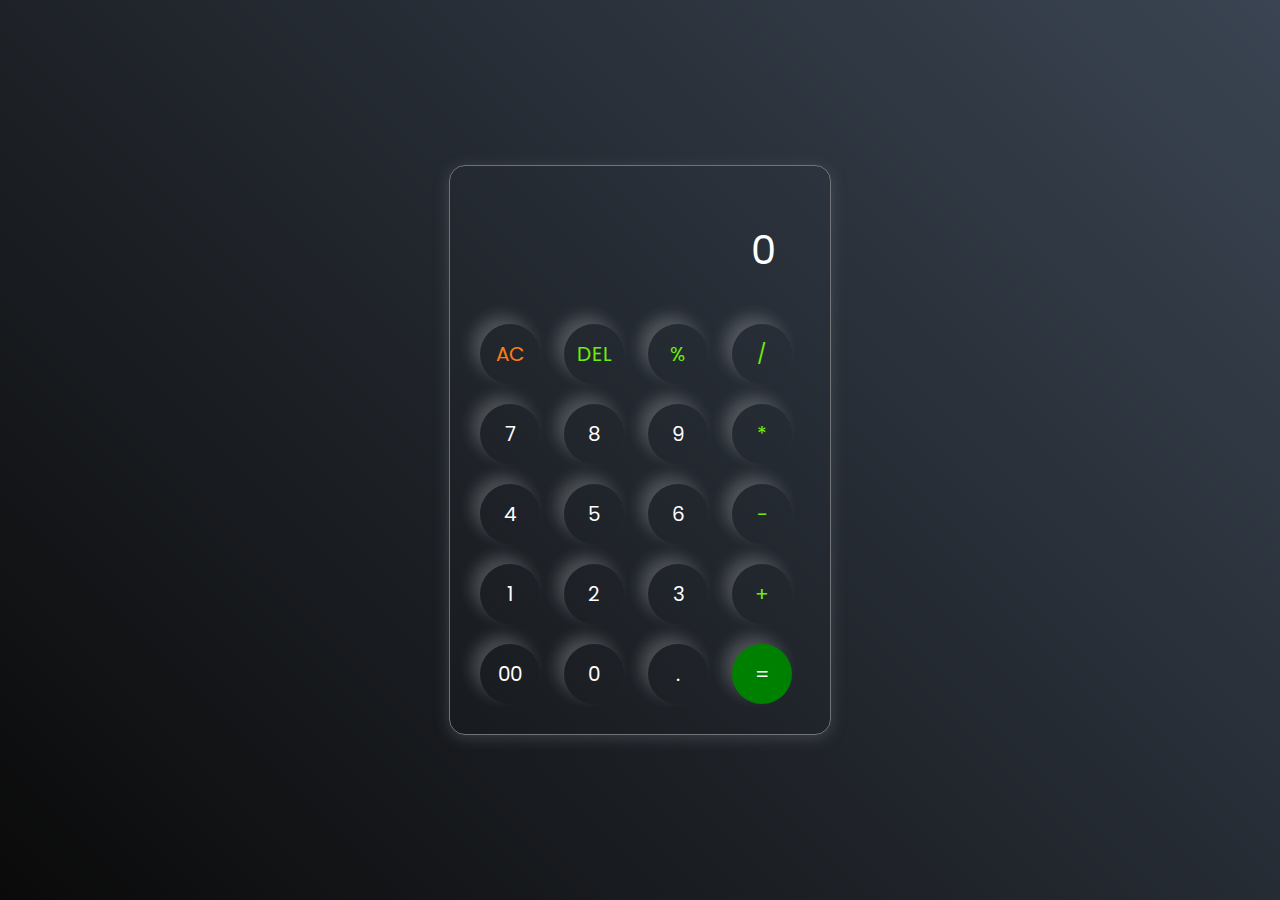
<file: task-3 calculator/index.html>
<!DOCTYPE html>
<html lang="en">

<head>
    <meta charset="UTF-8">
    <meta name="viewport" content="width=device-width, initial-scale=1.0">
    <link rel="stylesheet" href="style.css">
    <title>Pratiksha's Calculator</title>
</head>

<body>
    <div class="calculator">
        <input type="text" placeholder="0" id="inputbox">
        <div>
            <button class="acbtn">AC</button>
            <button class="operator">DEL</button>
            <button class="operator">%</button>
            <button class="operator">/</button>
        </div>
        <div>
            <button>7</button>
            <button>8</button>
            <button>9</button>
            <button class="operator">*</button>
        </div>
        <div>
            <button>4</button>
            <button>5</button>
            <button>6</button>
            <button class="operator">-</button>
        </div>
        <div>
            <button>1</button>
            <button>2</button>
            <button>3</button>
            <button class="operator">+</button>
        </div>
        <div>
            <button>00</button>
            <button>0</button>
            <button>.</button>
            <button class="equalbtn">=</button>
        </div>
    </div>

    <script src="script.js"></script>
</body>

</html>
</file>
<file: task-3 calculator/style.css>
@import url('https://fonts.googleapis.com/css2?family=Poppins:wght@400;500;700&display=swap');

* {
    margin: 0;
    padding: 0;
    box-sizing: border-box;
    font-family: 'Poppins', sans-serif;
}

body {
    width: 100%;
    height: 100vh;
    display: flex;
    justify-content: center;
    align-items: center;
    background: linear-gradient(45deg, #0a0a0a, #3a4452);
}

.calculator {
    border: 1px solid #717377;
    padding: 20px;
    border-radius: 16px;
    background: transparent;
    box-shadow: 0px 3px 15px rgba(113, 115, 119, 0.4);
}

input {
    width: 320px;
    border: none;
    padding: 24px;
    margin: 10px;
    background: transparent;
    box-shadow: 0px 3px 15px rgbs(84, 84, 84, 0.1);
    font-size: 40px;
    text-align: right;
    cursor: pointer;
    color: #fff;
}

input::placeholder {
    color: #fff;
}

button {
    border: none;
    width: 60px;
    height: 60px;
    margin: 10px;
    border-radius: 50%;
    background: transparent;
    color: #fff;
    font-size: 20px;
    box-shadow: -8px -8px 15px rgba(255, 255, 255, 0.2);
    cursor: pointer;

}

.equalbtn {
    background-color: green;
}

.operator {
    color: #6dee0a;
}

.acbtn {
    color: #fb7c14;
}
</file>
